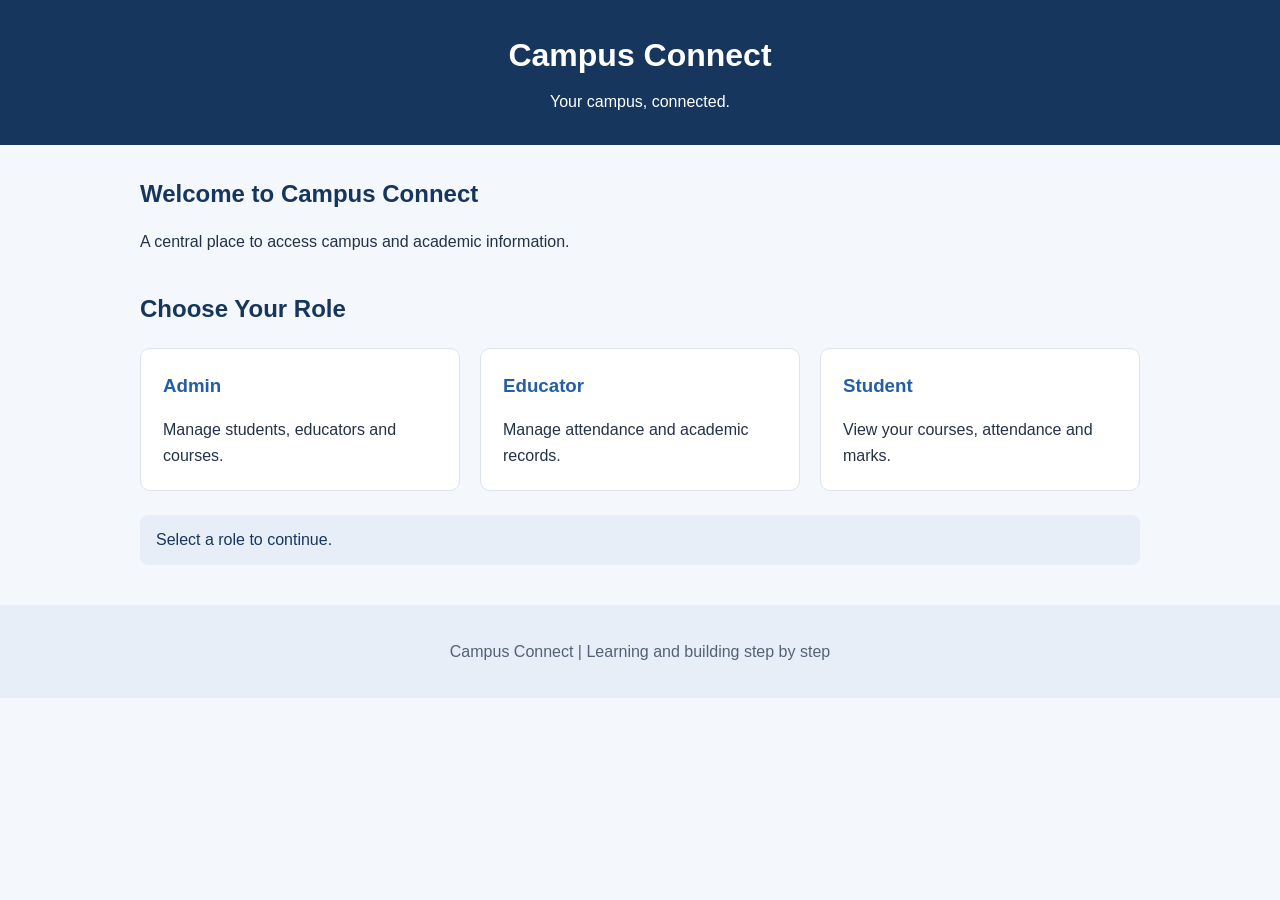
<file: frontend/index.html>
<!DOCTYPE html>
<html lang="en">
<head>
    <meta charset="UTF-8">
    <meta name="viewport" content="width=device-width, initial-scale=1.0">

    <title>Campus Connect</title>

    <link rel="stylesheet" href="style.css">
</head>

<body>

    <header>
        <h1>Campus Connect</h1>
        <p>Your campus, connected.</p>
    </header>

    <main>

        <section class="welcome">
            <h2>Welcome to Campus Connect</h2>
            <p>
                A central place to access campus and academic information.
            </p>
        </section>

        <section class="roles">
            <h2>Choose Your Role</h2>

            <div class="role-container">

                <button class="role-card" data-role="Admin" type="button">
                    <h3>Admin</h3>
                    <p>Manage students, educators and courses.</p>
                </button>

                <button class="role-card" data-role="Educator" type="button">
                    <h3>Educator</h3>
                    <p>Manage attendance and academic records.</p>
                </button>

                <button class="role-card" data-role="Student" type="button">
                    <h3>Student</h3>
                    <p>View your courses, attendance and marks.</p>
                </button>

            </div>

            <p id="role-message" aria-live="polite">
                Select a role to continue.
            </p>

        </section>

    </main>

    <footer>
        <p>Campus Connect | Learning and building step by step</p>
    </footer>

    <script src="script.js"></script>

</body>
</html>
</file>
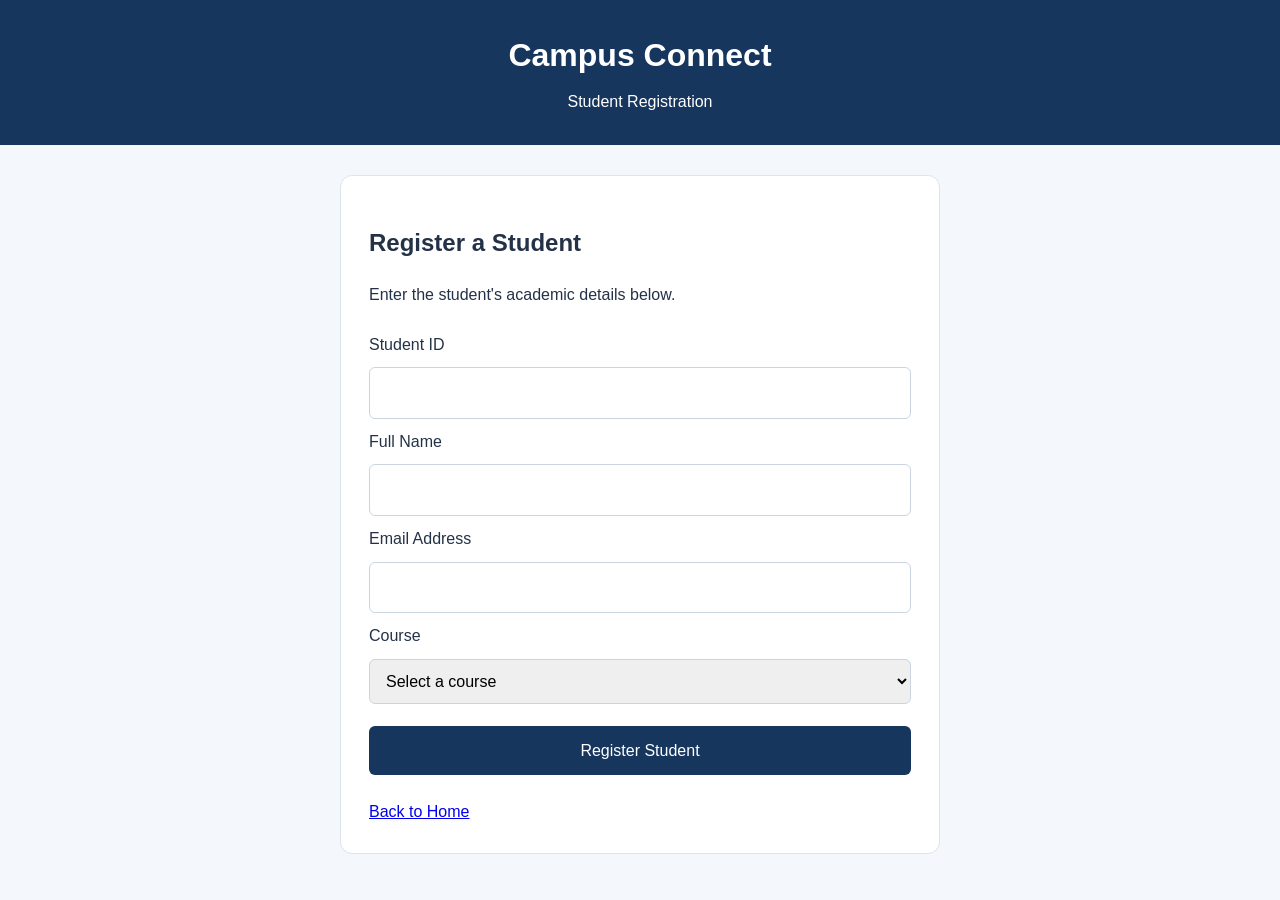
<file: frontend/register.html>
<!DOCTYPE html>
<html lang="en">
<head>
    <meta charset="UTF-8">
    <meta name="viewport" content="width=device-width, initial-scale=1.0">
    <title>Student Registration | Campus Connect</title>
    <link rel="stylesheet" href="style.css">
</head>
<body>

    <header>
        <h1>Campus Connect</h1>
        <p>Student Registration</p>
    </header>

    <main>
        <section class="registration">
            <h2>Register a Student</h2>
            <p>Enter the student's academic details below.</p>

            <form id="registration-form">
                <label for="student-id">Student ID</label>
                <input
                    type="text"
                    id="student-id"
                    name="studentId"
                    required
                >

                <label for="student-name">Full Name</label>
                <input
                    type="text"
                    id="student-name"
                    name="studentName"
                    required
                >

                <label for="student-email">Email Address</label>
                <input
                    type="email"
                    id="student-email"
                    name="studentEmail"
                    required
                >

                <label for="student-course">Course</label>
                <select id="student-course" name="course" required>
                    <option value="">Select a course</option>
                    <option value="Computer Science">Computer Science</option>
                    <option value="Information Science">Information Science</option>
                    <option value="Electronics">Electronics</option>
                    <option value="Mechanical Engineering">Mechanical Engineering</option>
                </select>

                <button type="submit">Register Student</button>
            </form>

            <p id="registration-message" aria-live="polite"></p>

            <a href="index.html">Back to Home</a>
        </section>
    </main>

    <script src="register.js"></script>
</body>
</html>
</file>
<file: frontend/style.css>
/* =================================
   1. GLOBAL STYLES
================================= */

* {
    box-sizing: border-box;
}

body {
    margin: 0;
    font-family: Arial, sans-serif;
    background-color: #f4f7fb;
    color: #243247;
    line-height: 1.6;
}


/* =================================
   2. HEADER
================================= */

header {
    background-color: #17365d;
    color: white;
    text-align: center;
    padding: 30px 20px;
}

header h1 {
    margin: 0 0 8px;
    font-size: 32px;
}

header p {
    margin: 0;
    font-size: 16px;
}


/* =================================
   3. MAIN CONTENT
================================= */

main {
    width: 90%;
    max-width: 1000px;
    margin: 30px auto;
}

.welcome {
    margin-bottom: 35px;
}

.welcome h2,
.roles h2 {
    color: #17365d;
    margin-bottom: 10px;
}


/* =================================
   4. ROLE CARDS
================================= */

.role-container {
    display: flex;
    flex-wrap: wrap;
    gap: 20px;
    margin-top: 20px;
}

.role-card {
    flex: 1 1 220px;
    padding: 22px;
    background-color: white;
    color: #243247;
    border: 1px solid #dce4ef;
    border-radius: 10px;
    text-align: left;
    font: inherit;
    cursor: pointer;
    transition:
        border-color 0.2s ease,
        box-shadow 0.2s ease,
        background-color 0.2s ease;
}

.role-card h3 {
    color: #245da8;
    margin-top: 0;
    margin-bottom: 8px;
}

.role-card p {
    margin-bottom: 0;
}

/* Mouse hover effect */
.role-card:hover {
    border-color: #245da8;
    box-shadow: 0 4px 12px rgba(23, 54, 93, 0.12);
}

/* Keyboard focus indicator */
.role-card:focus-visible {
    outline: 3px solid #6ba5f7;
    outline-offset: 3px;
}

/* Selected card */
.role-card.selected {
    border: 2px solid #245da8;
    background-color: #eef5ff;
}


/* =================================
   5. ROLE MESSAGE
================================= */

#role-message {
    margin-top: 24px;
    padding: 12px 16px;
    background-color: #e8eef7;
    border-radius: 8px;
    color: #17365d;
    min-height: 48px;
}


/* =================================
   6. FOOTER
================================= */

footer {
    text-align: center;
    padding: 18px;
    background-color: #e8eef7;
    color: #526176;
    margin-top: 40px;
}


/* =================================
   7. RESPONSIVE DESIGN
================================= */

@media (max-width: 600px) {
    header h1 {
        font-size: 26px;
    }

    main {
        width: 92%;
        margin: 22px auto;
    }

    .role-container {
        flex-direction: column;
    }

    .role-card {
        width: 100%;
    }
}

/* Student registration form */

.registration {
    max-width: 600px;
    margin: 0 auto;
    padding: 28px;
    background-color: white;
    border: 1px solid #dce4ef;
    border-radius: 12px;
}

.registration form {
    display: flex;
    flex-direction: column;
    gap: 10px;
    margin: 24px 0;
}

.registration input,
.registration select {
    width: 100%;
    padding: 12px;
    border: 1px solid #cbd5e1;
    border-radius: 6px;
    font: inherit;
}

.registration input:focus,
.registration select:focus {
    outline: 2px solid #6ba5f7;
    border-color: #245da8;
}

.registration button {
    margin-top: 12px;
    padding: 12px;
    border: none;
    border-radius: 6px;
    background-color: #17365d;
    color: white;
    font: inherit;
    cursor: pointer;
}

.registration button:hover {
    background-color: #245da8;
}

#registration-message {
    overflow-wrap: anywhere;
}
</file>
